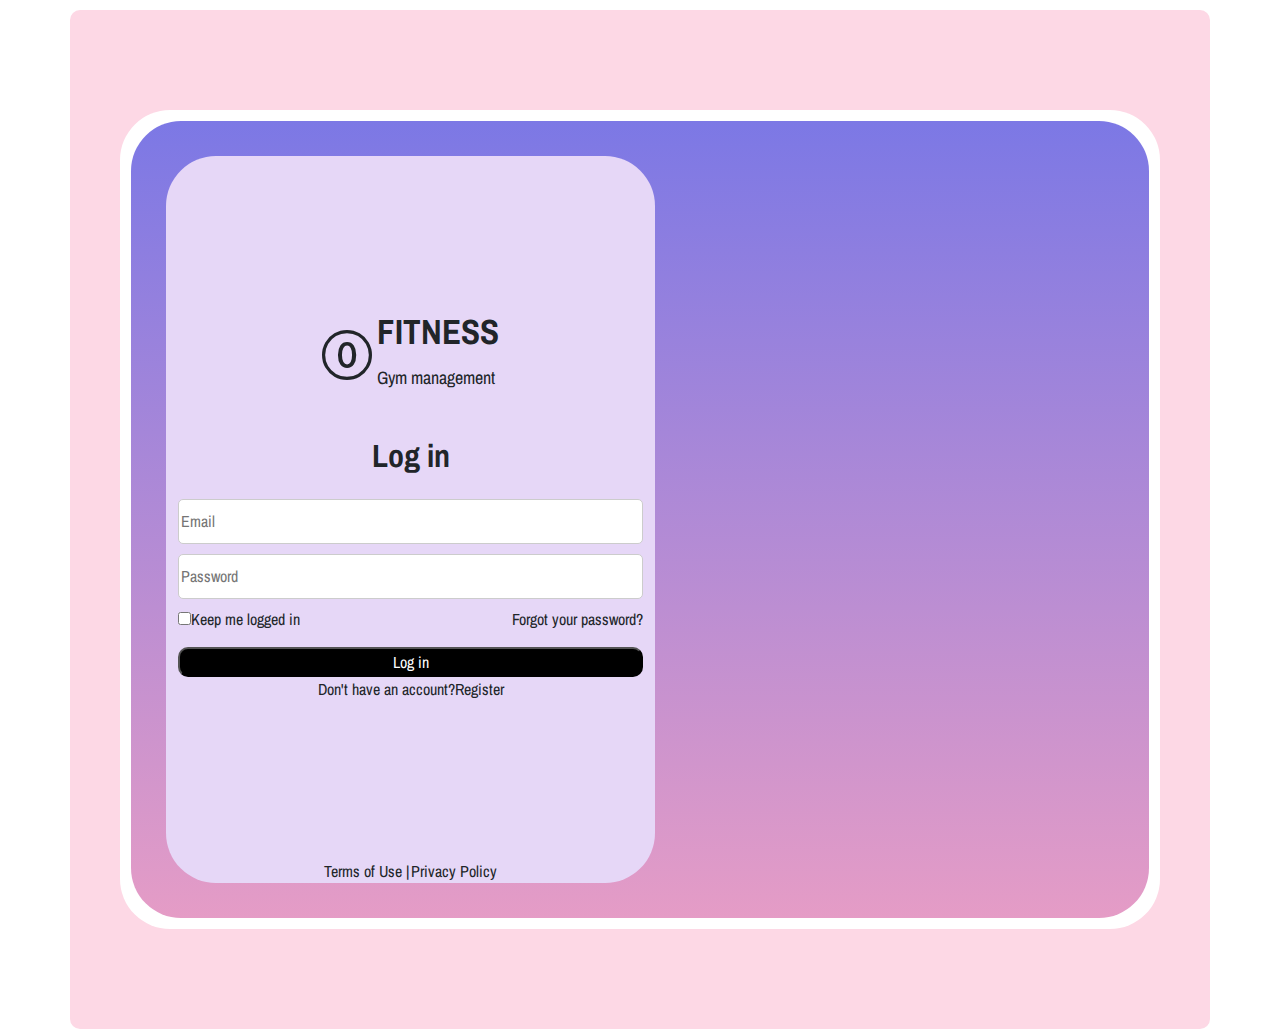
<file: index.html>
<!DOCTYPE html>
<html lang="en">
<head>
    <meta charset="UTF-8">
    <meta name="viewport" content="width=device-width, initial-scale=1.0">
    <title>Fitness</title>
    <link href="https://cdn.jsdelivr.net/npm/bootstrap@5.3.3/dist/css/bootstrap.min.css" rel="stylesheet" integrity="sha384-QWTKZyjpPEjISv5WaRU9OFeRpok6YctnYmDr5pNlyT2bRjXh0JMhjY6hW+ALEwIH" crossorigin="anonymous">
    <link rel="stylesheet" href="https://cdn.jsdelivr.net/npm/bootstrap-icons@1.11.3/font/bootstrap-icons.min.css">
    <link rel="stylesheet" href="styleslogin.css">
    <link rel="preconnect" href="https://fonts.googleapis.com">
    <link rel="preconnect" href="https://fonts.gstatic.com" crossorigin>
    <link href="https://fonts.googleapis.com/css2?family=Archivo+Black&family=Archivo+Narrow:ital,wght@0,400..700;1,400..700&family=Roboto+Slab:wght@100..900&display=swap" rel="stylesheet">
</head>
<body>
    <form><div class="container">
        <div class="tarjetaborde">
<div class="tarjeta">
    <div class="login d-flex row col-6  d-flex justify-content-center align-items-center">
        <div class="header d-flex justify-content-center align-items-center">
            <i class="bi bi-0-circle" style="font-size: 50px;"></i>
            <div style="margin-left: 5px;">
                <p style="margin-bottom: 5px; font-size: 35px;"><strong>FITNESS</strong></p>
                <p style="margin-top: 0; font-size: 18px;">Gym management</p>
            </div>
        </div>
        <div class="body d-flex flex-column" style="width: 500px;">
            <h2 class="d-flex justify-content-center"><strong>Log in</strong></h2>
            <div class="input d-flex flex-column mt-3 mb-3">
                <input type="email" name="email" placeholder="Email" style="margin-bottom: 10px; border: 1px solid #ccc; border-radius: 5px;  height: 45px" method="post">
                <input type="password" name="password" placeholder="Password" style="border: 1px solid #ccc; border-radius: 5px; height: 45px"  method="post">
            <div class="container2 d-flex justify-content-between mt-2">
                    <p><input type="checkbox">Keep me logged in</p>
                    <p>Forgot your password?</p>
</div>
<input type="submit" value="Log in" style="background: black; border-radius: 10px; color: white;">
<p class="d-flex justify-content-center">Don't have an account? <a>Register</a></p>
</div>
<div class="footer">
    <p class="terms">Terms of Use | </p>
    <p class="privacy">Privacy Policy</p>
</div>
</div>
    </div>
</div>
</div>
</form>
 <script src="https://cdn.jsdelivr.net/npm/bootstrap@5.3.3/dist/js/bootstrap.bundle.min.js" integrity="sha384-YvpcrYf0tY3lHB60NNkmXc5s9fDVZLESaAA55NDzOxhy9GkcIdslK1eN7N6jIeHz" crossorigin="anonymous"></script>
</body>
</html>
</file>
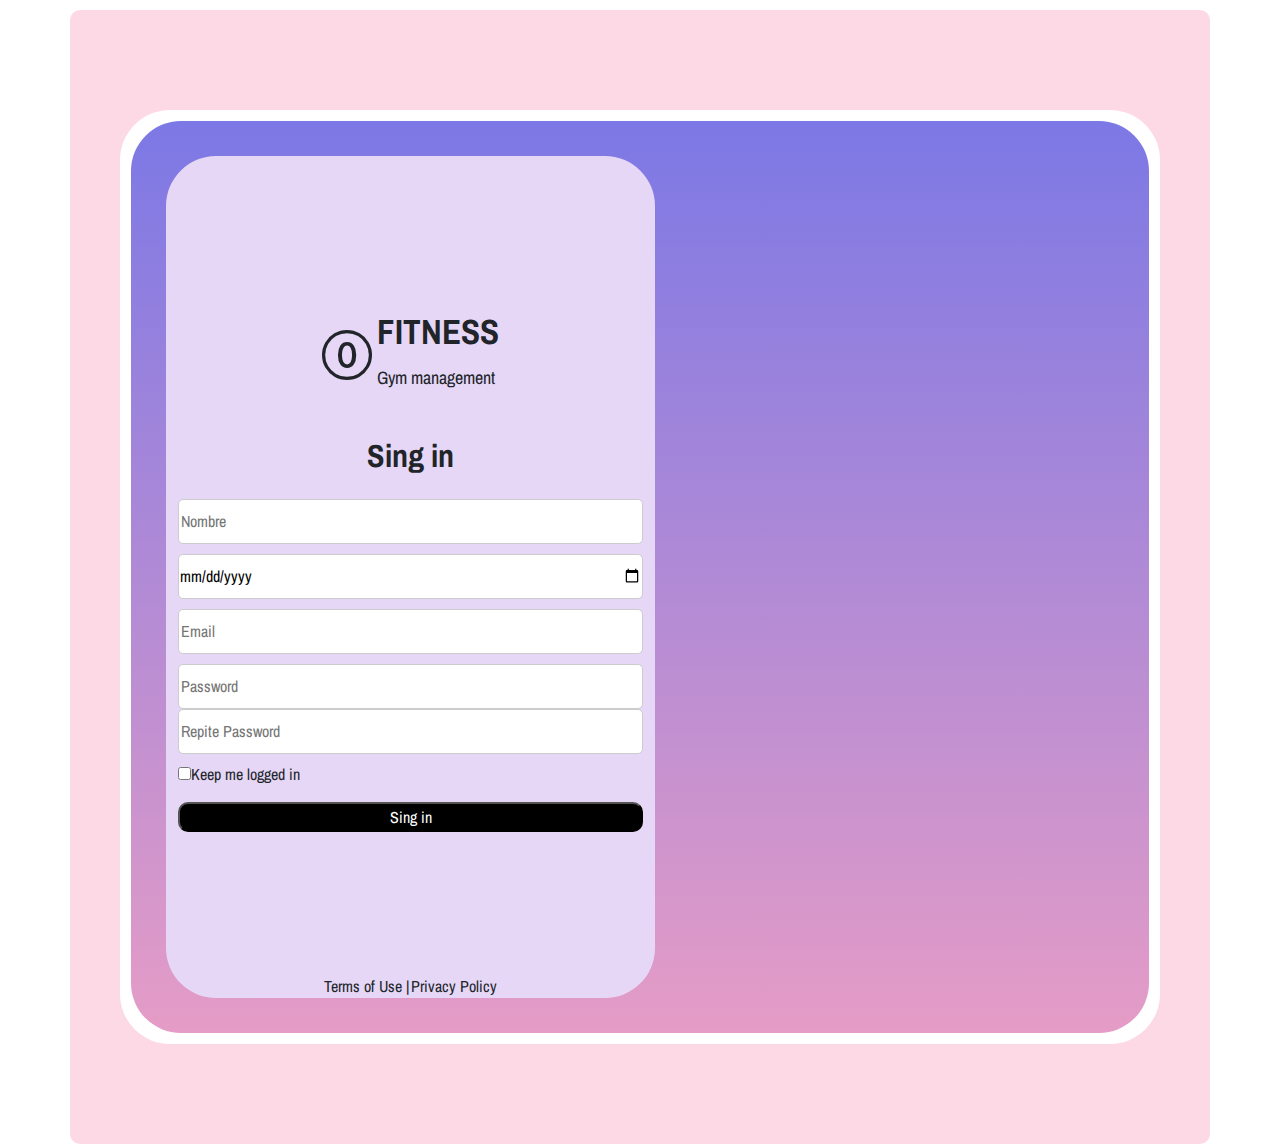
<file: indexsingin.html>
<!DOCTYPE html>
<html lang="en">
<head>
    <meta charset="UTF-8">
    <meta name="viewport" content="width=device-width, initial-scale=1.0">
    <title>Fitness</title>
    <link href="https://cdn.jsdelivr.net/npm/bootstrap@5.3.3/dist/css/bootstrap.min.css" rel="stylesheet" integrity="sha384-QWTKZyjpPEjISv5WaRU9OFeRpok6YctnYmDr5pNlyT2bRjXh0JMhjY6hW+ALEwIH" crossorigin="anonymous">
    <link rel="stylesheet" href="https://cdn.jsdelivr.net/npm/bootstrap-icons@1.11.3/font/bootstrap-icons.min.css">
    <link rel="stylesheet" href="stylesingin.css">
    <link rel="preconnect" href="https://fonts.googleapis.com">
    <link rel="preconnect" href="https://fonts.gstatic.com" crossorigin>
    <link href="https://fonts.googleapis.com/css2?family=Archivo+Black&family=Archivo+Narrow:ital,wght@0,400..700;1,400..700&family=Roboto+Slab:wght@100..900&display=swap" rel="stylesheet">
</head>
<body>
    <form><div class="container">
        <div class="tarjetaborde">
<div class="tarjeta">
    <div class="login d-flex row col-6  d-flex justify-content-center align-items-center">
        <div class="header d-flex justify-content-center align-items-center">
            <i class="bi bi-0-circle" style="font-size: 50px;"></i>
            <div style="margin-left: 5px;">
                <p style="margin-bottom: 5px; font-size: 35px;"><strong>FITNESS</strong></p>
                <p style="margin-top: 0; font-size: 18px;">Gym management</p>
            </div>
        </div>
        <div class="body d-flex flex-column" style="width: 500px;">
            <h2 class="d-flex justify-content-center"><strong>Sing in</strong></h2>
            <div class="input d-flex flex-column mt-3 mb-3">
                <input type="text" name="name" placeholder="Nombre" style="margin-bottom: 10px; border: 1px solid #ccc; border-radius: 5px;  height: 45px" method="post">
                <input type="date" name="birth" placeholder="Fecha de nacimiento" style="margin-bottom: 10px; border: 1px solid #ccc; border-radius: 5px;  height: 45px" method="post">
                <input type="email" name="email" placeholder="Email" style="margin-bottom: 10px; border: 1px solid #ccc; border-radius: 5px;  height: 45px" method="post">
                <input type="password" name="password" placeholder="Password" style="border: 1px solid #ccc; border-radius: 5px; height: 45px"  method="post">
                <input type="password" name="password" placeholder="Repite Password" style="border: 1px solid #ccc; border-radius: 5px; height: 45px"  method="post">
            <div class="container2 mt-2">
                    <p><input type="checkbox">Keep me logged in</p>
</div>
<input type="submit" value="Sing in" style="background: black; border-radius: 10px; color: white;">
</div>
<div class="footer">
    <p class="terms">Terms of Use | </p>
    <p class="privacy">Privacy Policy</p>
</div>
</div>
    </div>
</div>
</div>
</form>
 <script src="https://cdn.jsdelivr.net/npm/bootstrap@5.3.3/dist/js/bootstrap.bundle.min.js" integrity="sha384-YvpcrYf0tY3lHB60NNkmXc5s9fDVZLESaAA55NDzOxhy9GkcIdslK1eN7N6jIeHz" crossorigin="anonymous"></script>
</body>
</html>
</file>
<file: styleslogin.css>
:root {
    --bg-color: #fdd8e5;
    --top-color: #7c78e5;
    --bottom-color: #e59cc6;
    --login-color: #e6d7f7;
}
body {
    font-family: "Archivo Narrow", sans-serif;    
}
.container{
    background: var(--bg-color);
    padding: 100px 50px 100px 50px;
    border-radius: 10px;
    margin-top: 10px;
}
.tarjetaborde {
    background: white;
    padding: 1px;
    border-radius: 50px;
}
.tarjeta {
    background: linear-gradient(to bottom, var(--top-color), var(--bottom-color));
    padding: 20px;
    margin: 10px;
    border-radius: 50px;
    }
.login {
    background: var(--login-color);
    border-radius: 50px;
    margin: 15px 15px 15px 15px;
}
.header{
    margin-top: 150px;
    margin-bottom: 30px;
}
.footer {
    display: flex;
    justify-content: center;
    align-items: flex-end;
    height: 150px; 
    position: relative; 
}
.footer p {
    margin: 0 1px; 
}
</file>
<file: stylesingin.css>
:root {
    --bg-color: #fdd8e5;
    --top-color: #7c78e5;
    --bottom-color: #e59cc6;
    --login-color: #e6d7f7;
}
body {
    font-family: "Archivo Narrow", sans-serif;    
}
.container{
    background: var(--bg-color);
    padding: 100px 50px 100px 50px;
    border-radius: 10px;
    margin-top: 10px;
}
.tarjetaborde {
    background: white;
    padding: 1px;
    border-radius: 50px;
}
.tarjeta {
    background: linear-gradient(to bottom, var(--top-color), var(--bottom-color));
    padding: 20px;
    margin: 10px;
    border-radius: 50px;
    }
.login {
    background: var(--login-color);
    border-radius: 50px;
    margin: 15px 15px 15px 15px;
}
.header{
    margin-top: 150px;
    margin-bottom: 30px;
}
.footer {
    display: flex;
    justify-content: center;
    align-items: flex-end;
    height: 150px; 
    position: relative; 
}
.footer p {
    margin: 0 1px; 
}
</file>
